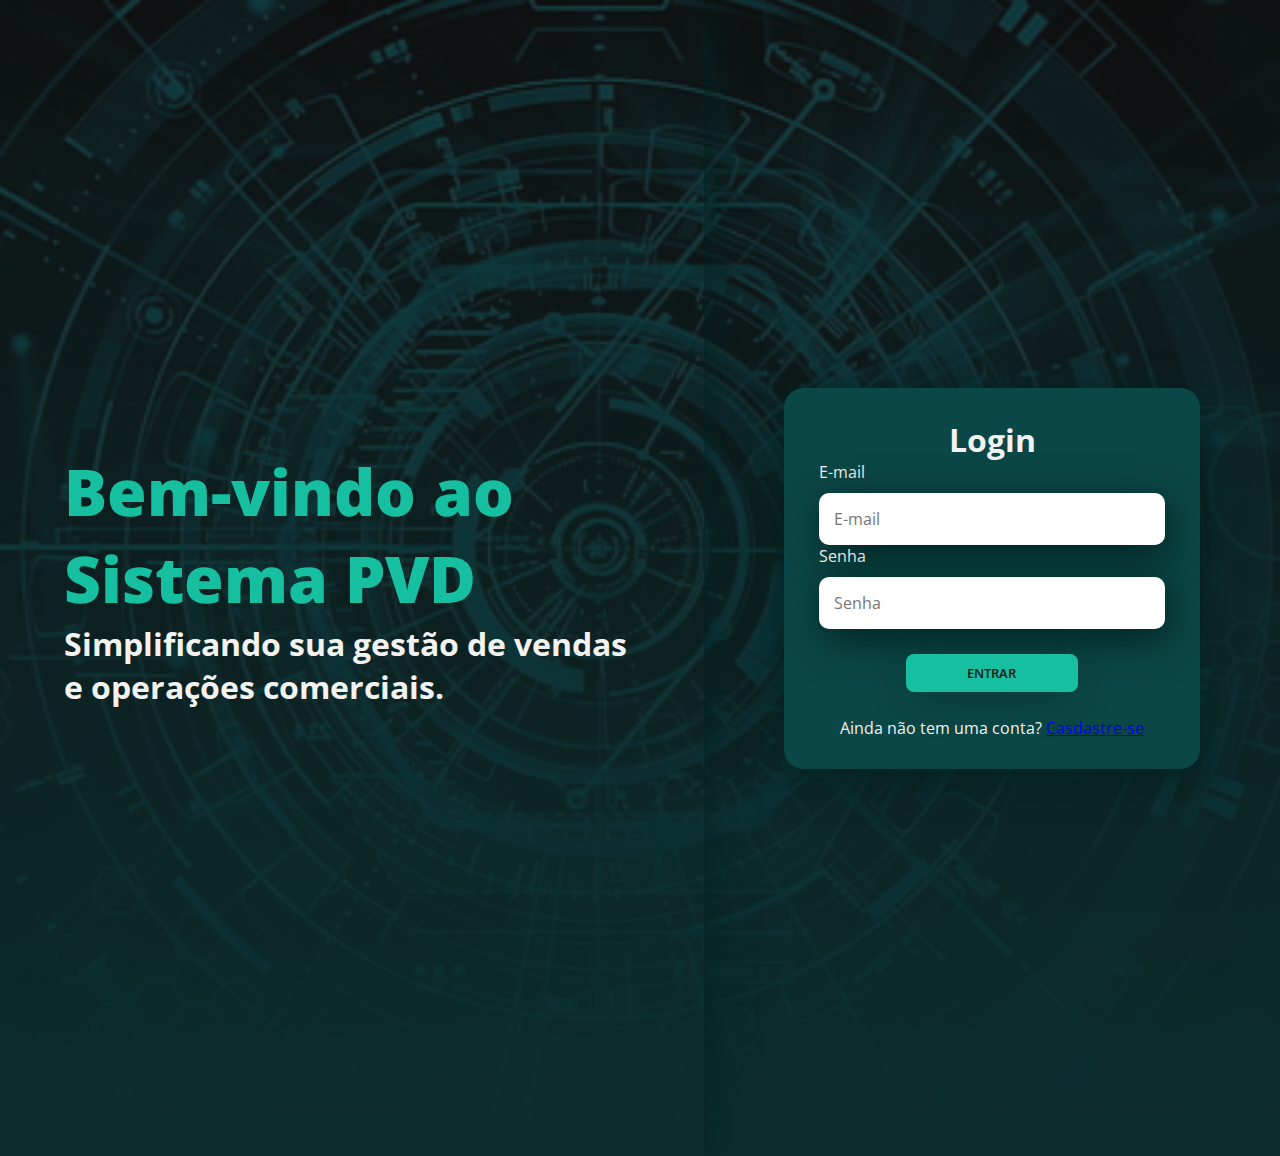
<file: index.html>
<!DOCTYPE html>
<html lang="pt-BR">
<head>
    <meta charset="UTF-8">
    <meta name="viewport" content="width=device-width, initial-scale=1.0">
    <title>ByteStore</title>
    <!-- css -->
    <link rel="stylesheet" href="style.css">
    <!-- Bootstrap -->
    <link href="https://cdn.jsdelivr.net/npm/bootstrap@5.1.3/dist/css/bootstrap.min.css" rel="stylesheet" integrity="sha384-1BmE4kWBq78iYhFldvKuhfTAU6auU8tT94WrHftjDbrCEXSU1oBoqyl2QvZ6jIW3" crossorigin="anonymous">

</head>
<body>
     <!-- conteúdo txt-->
    <main id="main-login">
            <!-- conteúdo lado esquerdo da pg-->
            <div class="left-conteudo">
                <h1 class="txt-primary">Bem-vindo ao Sistema PVD</h1>
                <h2 class="txt-secondary">Simplificando sua gestão de vendas e operações comerciais.</h2>
            
            </div>
    
            <!-- Formulário lado direito da pg -->
               <div class="right-conteudo">
                <div class="formulario">
                    <h1>Login</h1>
                    <div class="campo-txt">
                    <label for="usuario">E-mail</label>
                    <input type="text" name="email" placeholder="E-mail">
                </div>
                <div class="campo-txt">
                    <label for="senha">Senha</label>
                    <input type="password" name="senha" placeholder="Senha" >
                </div>
                    <button class="btn-login">Entrar</button>
                    <p>Ainda não tem uma conta? <a href="cadastro.html" class="cadastro">Casdastre-se</a></p>
                </div>
               </div>    
    </main>
        
</body>
</html>
</file>
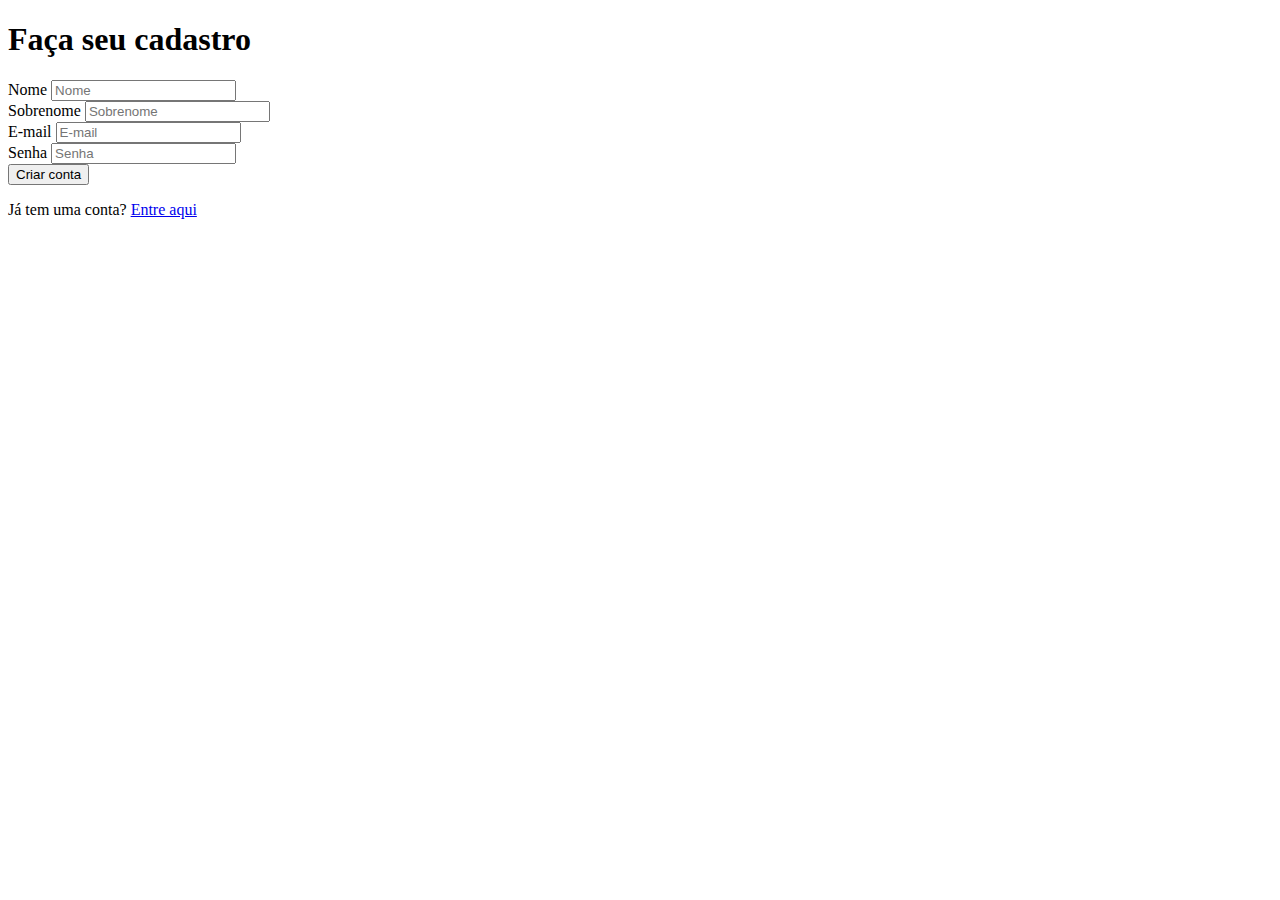
<file: cadastro.html>
<!DOCTYPE html>
<html lang="pt-BR">
<head>
    <meta charset="UTF-8">
    <meta name="viewport" content="width=device-width, initial-scale=1.0">
    <title>Document</title>
</head>
<body>
    <div id="container">
        <div class="content">
            <h1>Faça seu cadastro</h1>
        </div>
        <div class="cadastro">
            <div class="campo-input"></div>
            <label for="nome">Nome</label>
            <input type="text" name="nome" placeholder="Nome">
        </div>
        <div class="cadastro">
            <label for="sobrenome">Sobrenome</label>
            <input type="text" name="sobrenome" placeholder="Sobrenome">
        </div>
        <div class="cadastro">
            <label for="usuario">E-mail</label>
            <input type="text" name="email" placeholder="E-mail">
        </div>
        <div class="cadastro">
            <label for="senha">Senha</label>
            <input type="password" name="senha" placeholder="Senha">
        </div>
        <button class="btn-login">Criar conta</button>
        <p>Já tem uma conta? <a href="index.html" class="cadastro">Entre aqui</a></p>
        </div>
    </div>
</body>
</html>
</file>
<file: style.css>
/*Importando fontes do google fonts*/
@import url('https://fonts.googleapis.com/css2?family=Open+Sans:ital,wght@0,400;0,700;1,300&display=swap');

/*Variavel cores*/
:root {

    --txt-primary-LP: #15BFA0;
    --txt-secomdary-LP: #F2F2F0;
    --txt-program: #151616;
    --btn-1: #15BFA0;
    --btn-2:#8C1F1F;

}

/*Zerando a formatação automatica do css*/
*{
    margin: 0;
    padding: 0;
    font-family: 'Open Sans';
    
}

 body {
      
      /*imagendo de fundo e degrader*/
      background: linear-gradient(rgba(17,17,17,0.8),rgb(11, 45, 46)), url(img/futuristic-fundo.jpg); 
      /*posicionamento da imagem*/
      background-size: cover;
      background-position: center center;
      background-position-y: 0px;
      background-repeat: no-repeat;
  }
  /*alinhamento e posicionamento do main*/
#main-login
{
    width: 100%;
    height: 100%;
    display: flex;
    justify-content: center;
    align-items: center;
    
}
/*customizando o conteudo do lado esquendo*/
.left-conteudo
{   
    width: 50vw;
    height: 100vh;
    padding: 10% 5%;
    display: flex;
    justify-content: center;
    align-items: center;
    text-align:left;
    flex-direction: column;
    color: #F2F2F0;
    box-shadow: 0px 10px 40px #032221;;
}

.left-conteudo > h1
{
    color: var(--txt-primary-LP);
    font-weight: 800;
    font-size: 4rem;
}
.left-conteudo > h2 
{
    font-size: 2rem;
}
/*customizando o conteudo do lado direito formulário*/

.right-conteudo
{
    width: 50vw;
    height: 100vh;
    display: flex;
    justify-content: center;
    align-items: center;
    color: #F2F2F2;
}
.formulario 
{
    width: 60%;
    display: flex;
    justify-content: center;
    align-items: center;
    flex-direction: column;
    padding: 30px 35px;
    background: #0b4746;
    border-radius: 20px;
    box-shadow: 0px 10px 40px #032221; /*Sombreamento da cor de fundo do formulario*/
}
.formulario > h1 
{
    font-weight: 700;
    margin: 0;
}

.campo-txt
{
    width: 100%;
    display: flex;
    flex-direction: column;
    align-items: flex-start;
    justify-content: center;
}
.campo-txt > input
{
    width: 100%;
    border:none ;
    border-radius: 10px;
    padding:15px;
    font-size: 12pt;
    box-shadow: 4px 10px 40px #032221;
    outline: none;
    box-sizing: border-box;
    
}
.campo-txt > label
{
    color: var(--txt-secomdary-LP);
    margin-bottom: 10px;
}
.campo-txt > input ::placeholder
{
    color: #868a8d;
}
.btn-login
{
    width: 50%;
    padding: 10px 0px;
    margin: 25px;
    border: none;
    border-radius: 8px;
    outline: none;
    text-transform: uppercase;
    font-weight:600;
    color: var(--txt-program);
    background: var(--btn-1);
    cursor: pointer;
    box-shadow: 0px 10px 40px -12px #032221 ;


}
</file>
